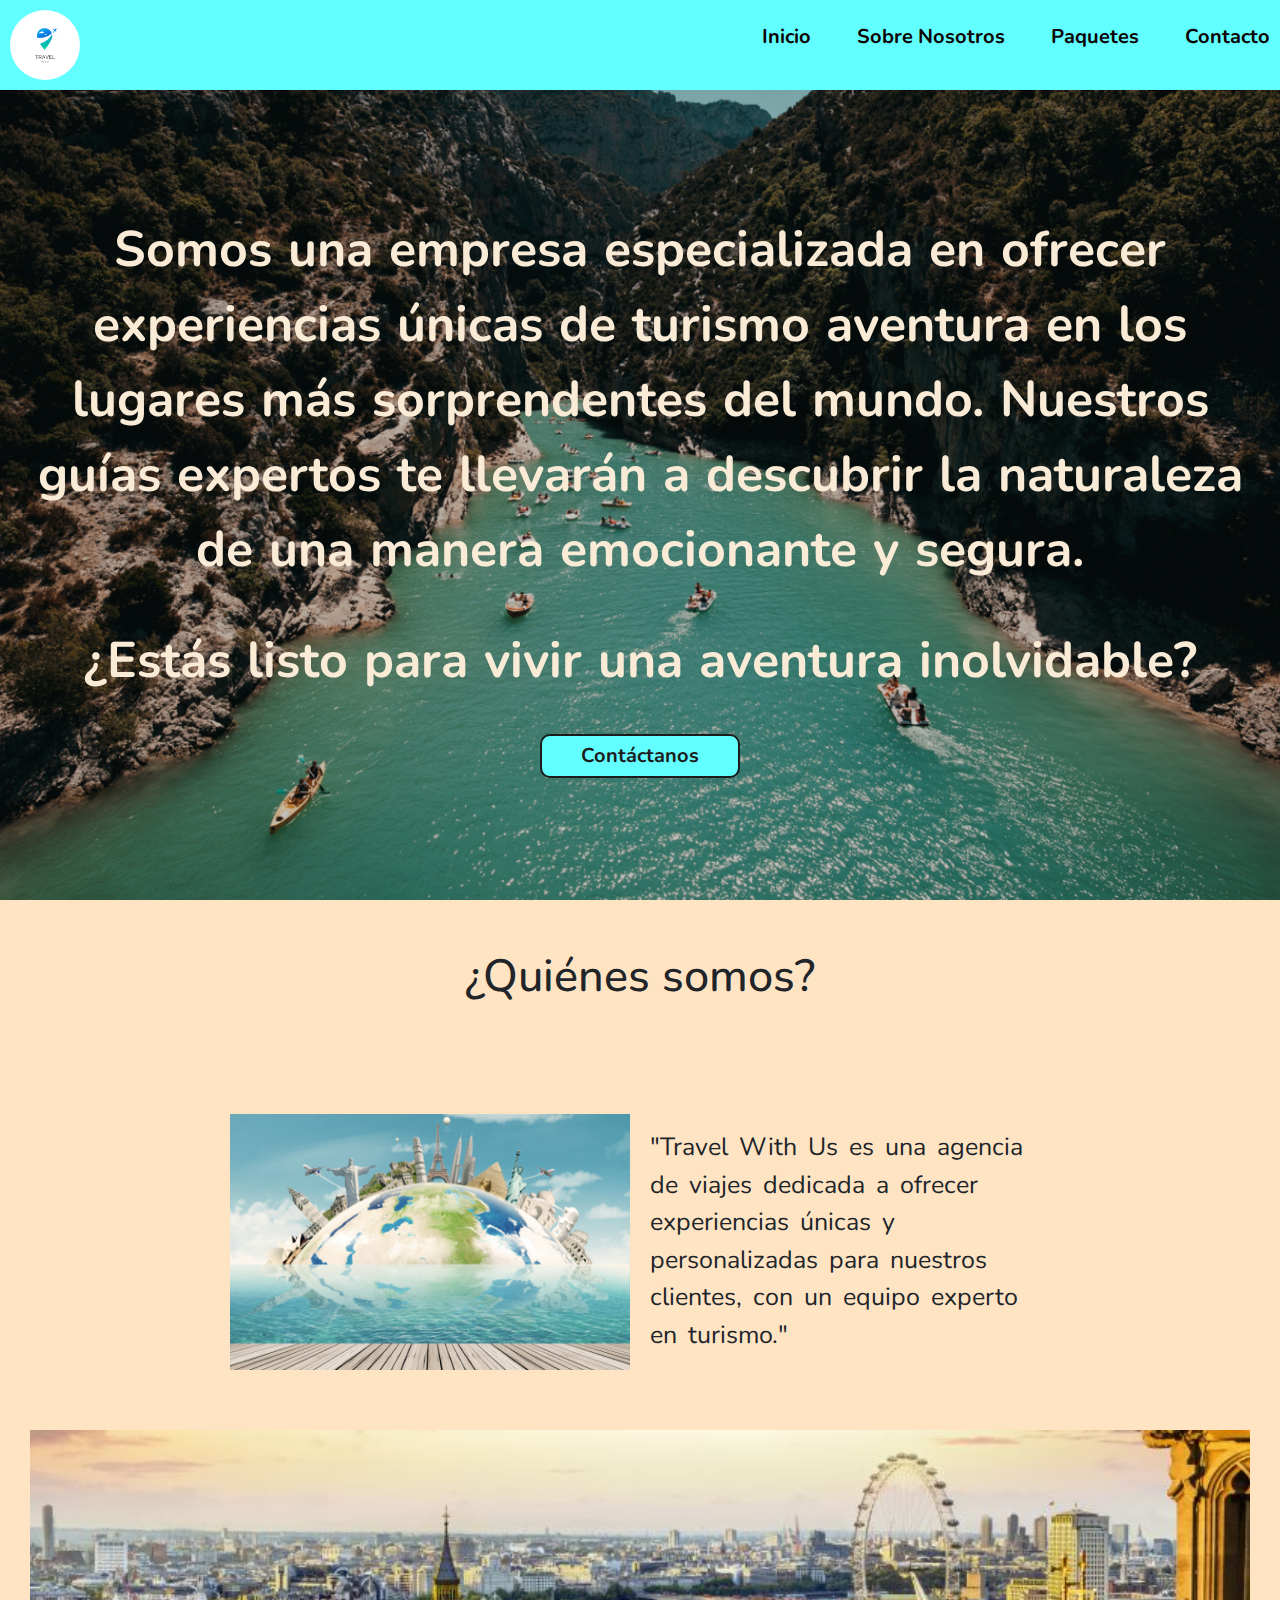
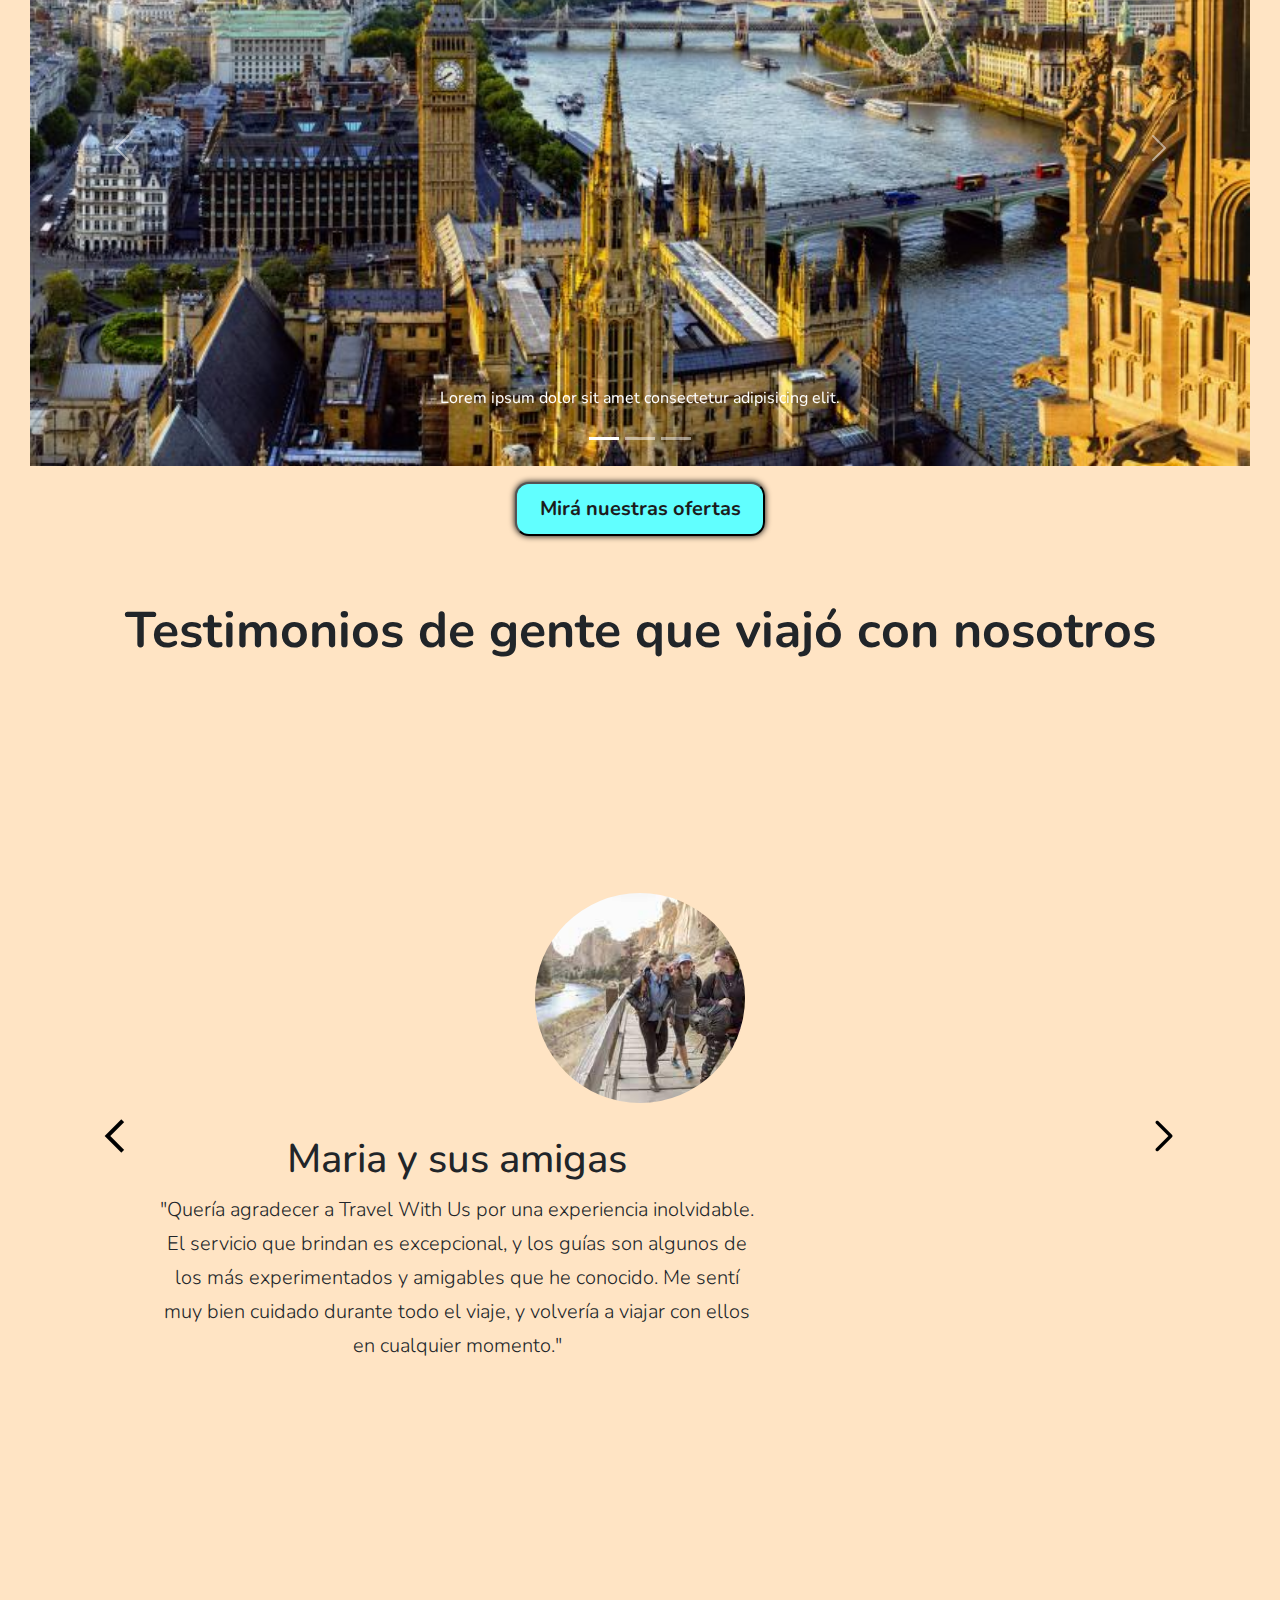
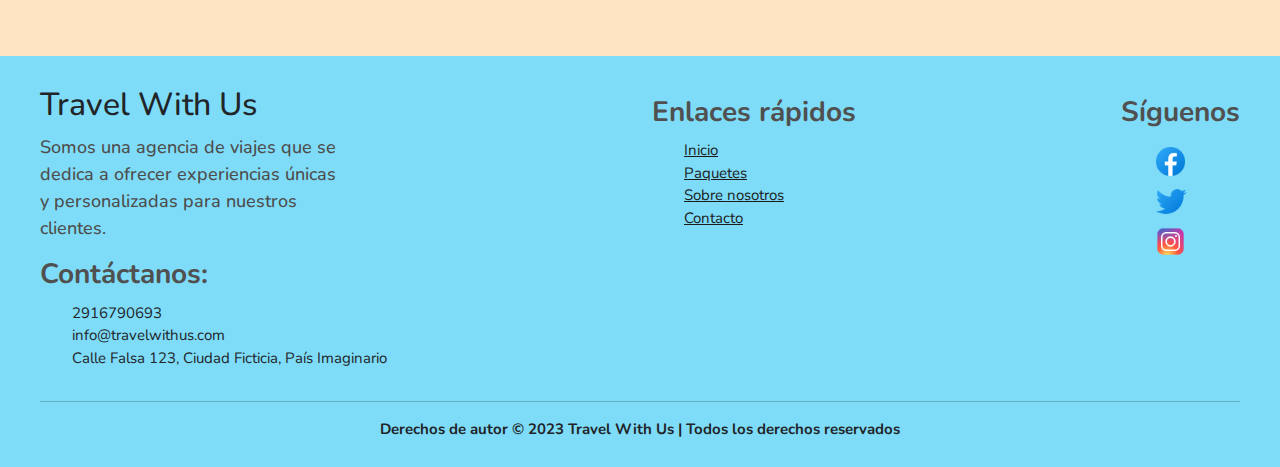
<file: index.html>
<!DOCTYPE html>
<html lang="en">
<head>
    <meta charset="UTF-8">
    <meta http-equiv="X-UA-Compatible" content="IE=edge">
    <meta name="viewport" content="width=device-width, initial-scale=1.0">
    <link rel="stylesheet" href="https://cdn.jsdelivr.net/npm/bootstrap-icons@1.10.4/font/bootstrap-icons.css">
    <link rel="stylesheet" href="./bootstrap.min.css">
    <link rel="stylesheet" href="./style.css">
    
    <title>TravelWhithUS</title>
</head>
<body>
    <header>
      <img class="logo" src="./img/Restaurante.png" alt="logo">
      <button id="abrir" class="abrir-menu"><i class="bi bi-list"></i></button>
      <nav class="nav" id="nav">
        <button class="cerrar-menu" id="cerrar"><i class="bi bi-x-lg"></i></button>
          <ul class="nav-list">
            <li><a href="./index.html">Inicio</a></li>
            <li><a href="./seccion/sobrenos.html">Sobre Nosotros</a></li>
            <li><a href="./seccion/paquetes.html">Paquetes</a></li>
            <li><a href="./seccion/contacto.html">Contacto</a></li>
          </ul>
      </nav>
    </header>
    
    <main>
      <section class="arriba">
            <p class="p-arriba">Somos una empresa especializada en ofrecer experiencias únicas de turismo aventura en  los lugares más sorprendentes del mundo. Nuestros guías expertos te llevarán a descubrir la naturaleza de una manera emocionante y segura.</p>
			      <p class="p-arriba">¿Estás listo para vivir una aventura inolvidable?</p>
            <button class="bt-arriba"><a class="bt-a" href="./seccion/contacto.html">Contáctanos</a></button>
      </section>

      <section class="sn">
        <h2 class="ti-sn">¿Quiénes somos?</h2>
        <div class="sobre-nos"> 
          <img class="im-sn" src="./img/inisec1.jpg" alt=""> 
          <p class="p-sn">"Travel With Us es una agencia de viajes dedicada a ofrecer experiencias únicas y personalizadas para nuestros clientes, con un equipo experto en turismo."</p>       
        </div>
      </section>

      <section class="viajes">
        <div id="carouselExampleCaptions" class="carousel slide">
          <div class="carousel-indicators">
            <button type="button" data-bs-target="#carouselExampleCaptions" data-bs-slide-to="0" class="active" aria-current="true" aria-label="Slide 1"></button>
            <button type="button" data-bs-target="#carouselExampleCaptions" data-bs-slide-to="1" aria-label="Slide 2"></button>
            <button type="button" data-bs-target="#carouselExampleCaptions" data-bs-slide-to="2" aria-label="Slide 3"></button>
          </div>
          <div class="carousel-inner">
            <div class="carousel-item active">
              <img src="./img/INGLAND.jpg" class="d-block w-100" alt="...">
              <div class="carousel-caption d-none d-md-block">
                <p>Lorem ipsum dolor sit amet consectetur adipisicing elit.</p>
              </div>
            </div>
            <div class="carousel-item">
              <img src="./img/cruce1.jpg" class="d-block w-100" alt="...">
              <div class="carousel-caption d-none d-md-block">
                <p>Lorem ipsum dolor sit amet consectetur adipisicing elit..</p>
              </div>
            </div>
            <div class="carousel-item">
              <img src="./img/mendoza.jpg" class="d-block w-100" alt="...">
              <div class="carousel-caption d-none d-md-block">
                <p>Lorem ipsum dolor sit amet consectetur adipisicing elit.</p>
              </div>
            </div>
          </div>
          <button class="carousel-control-prev" type="button" data-bs-target="#carouselExampleCaptions" data-bs-slide="prev">
            <span class="carousel-control-prev-icon" aria-hidden="true"></span>
            <span class="visually-hidden">Previous</span>
          </button>
          <button class="carousel-control-next" type="button" data-bs-target="#carouselExampleCaptions" data-bs-slide="next">
            <span class="carousel-control-next-icon" aria-hidden="true"></span>
            <span class="visually-hidden">Next</span>
          </button>
        </div>
            <button class="boton-carrusel"><a class="btnn-car" href="./seccion/paquetes.html">Mirá nuestras ofertas</a></button> 
        
            <section class="slider">
              <h1 class="tit-test">Testimonios de gente que viajó con nosotros</h1>
             <div class="slider__container containerr">
                 <img src="./img/icons8-less-than-50.png" alt="" id="before"> 
           
                   <div class="slider__body slider__body--show" data-id="1">
                    <div class="slider__texts">
                       <h2 class="subtitle">Maria y sus amigas</h2>
                       <p class="slider__review">
                          "Quería agradecer a Travel With Us por una experiencia inolvidable. El servicio que brindan es excepcional, y los guías son algunos de los más experimentados y amigables que he conocido. Me sentí muy bien cuidado durante todo el viaje, y volvería a viajar con ellos en cualquier momento." 
                       </p>
                    </div>
           
                     <figure class="slider__picture">
                         <img class="slider__img" src="./img/testi2.jpg" alt="">
                     </figure>
                   </div>
                   <div class="slider__body" data-id="2">
                    <div class="slider__texts">
                       <h2 class="subtitle">Juan Gonzales</h2>
                       <p class="slider__review">
                          "No puedo decir suficientes cosas buenas sobre Travel With Us. Desde el primer momento, me sentí muy bien cuidado y bienvenido. Los guías son verdaderos expertos en lo que hacen, y me enseñaron mucho sobre la cultura local y la historia de los lugares que visitamos. Sin duda volveré a viajar con ellos en el futuro." 
                       </p>
                    </div>
           
                     <figure class="slider__picture">
                         <img class="slider__img" src="./img/testi1.jpg" alt="">
                     </figure>
                   </div>
                   <div class="slider__body" data-id="3">
                    <div class="slider__texts">
                       <h2 class="subtitle">Camila y Lautaro</h2>
                       <p class="slider__review">
                          "Tuve el mejor viaje de mi vida gracias a Travel With Us. Los destinos que ofrecen son verdaderamente únicos, y la calidad de su servicio es excepcional. Los guías son muy apasionados por lo que hacen, y eso se nota en todo momento. ¡Recomiendo encarecidamente viajar con ellos!"
                       </p>
                    </div>
           
                     <figure class="slider__picture">
                         <img class="slider__img" src="./img/testi3.jpg" alt="">
                     </figure>
                   </div>
                   <div class="slider__body" data-id="4">
                    <div class="slider__texts">
                       <h2 class="subtitle">Grupo de amigos</h2>
                       <p class="slider__review">
                          "Tuve el mejor viaje de mi vida gracias a Travel With Us. Los destinos que ofrecen son verdaderamente únicos, y la calidad de su servicio es excepcional. Los guías son muy apasionados por lo que hacen, y eso se nota en todo momento. ¡Recomiendo encarecidamente viajar con ellos!"
                       </p>
                    </div>
           
                     <figure class="slider__picture">
                         <img class="slider__img" src="./img/testi4.jpg" alt="">
                     </figure>
                   </div>
                    
                 <img src="./img/icons8-right-50.png" alt=""
                 id="next">
             </div>
           </section>
    </main>
    
    <footer>
      <div class="footer-container">
        <div class="footer-section">
          <h2>Travel With Us</h2>
          <p class="pa">Somos una agencia de viajes que se dedica a ofrecer experiencias únicas y personalizadas para nuestros clientes.</p>
          <h3 class="tit">Contáctanos:</h3>
          <ul class="footer-list">
            <li><i class="phone"></i> 2916790693</li>
            <li><i class="email"></i> info@travelwithus.com</li>
            <li><i class="calle"></i> Calle Falsa 123, Ciudad Ficticia, País Imaginario</li>
          </ul>
        </div>
        <div class="footer-section">
          <h3 class="tit">Enlaces rápidos</h3>
          <ul class="footer-list">
            <li><a href="./index.html">Inicio</a></li>
            <li><a href="./seccion/paquetes.html">Paquetes</a></li>
            <li><a href="./seccion/sobrenos.html">Sobre nosotros</a></li>
            <li><a href="./seccion/contacto.html">Contacto</a></li>
          </ul>
        </div>
        <div class="footer-section">
          <h3 class="tit">Síguenos</h3>
          <ul class="footer-list">
            <li><a target="_blank" href="https://www.facebook.com/"><i class="facebook"></i><img class="rs" src="./img/icons8-facebook-48.png" alt=""></a></li>
            <li><a target="_blank" href="https://twitter.com/"><i class="twitter"></i><img class="rs" src="./img/icons8-twitter-48.png" alt=""></a></li>
            <li><a target="_blank" href="https://www.instagram.com/"><i class="instagram"></i><img class="rs" src="./img/icons8-instagram-48.png" alt=""></a></li>
          </ul>
        </div>
      </div>
      <div class="footer-bottom">
        <hr>
        <p>Derechos de autor © 2023 Travel With Us | Todos los derechos reservados</p>
      </div>
  </footer>
  <script src="./bootstrap.min.js"></script>
  <script src="./all.js"></script>
</body>
</html>
</file>
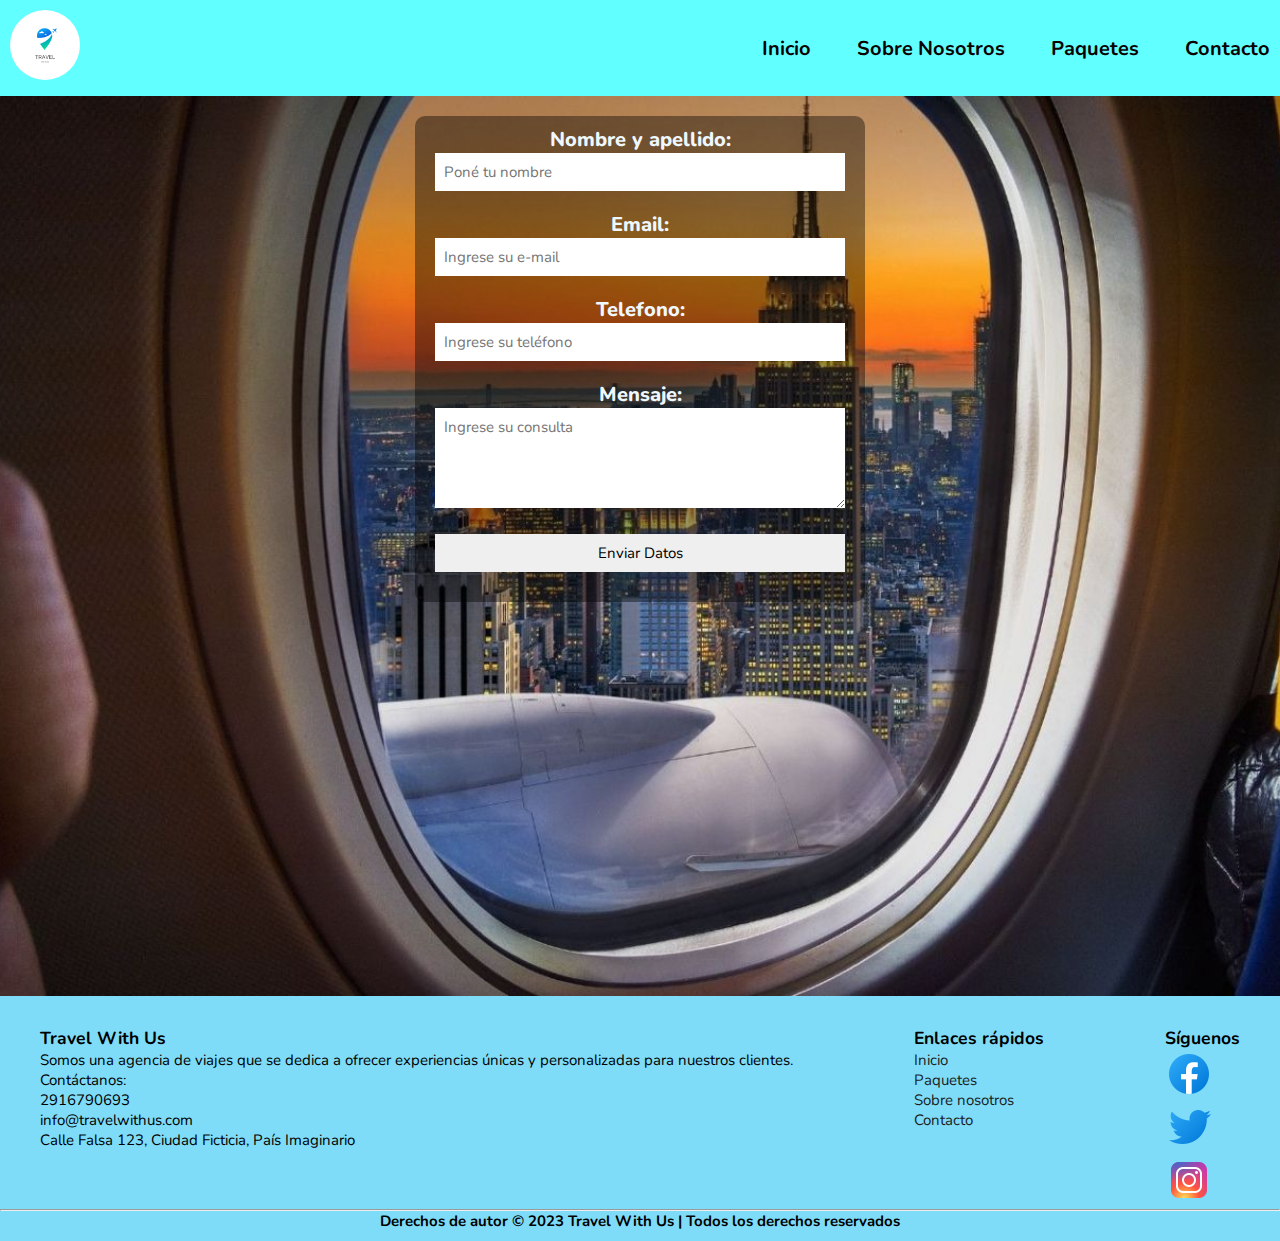
<file: seccion/contacto.html>
<!DOCTYPE html>
<html lang="en">
<head>
    <meta charset="UTF-8">
    <meta http-equiv="X-UA-Compatible" content="IE=edge">
    <meta name="viewport" content="width=device-width, initial-scale=1.0">
    <link rel="stylesheet" href="https://cdn.jsdelivr.net/npm/bootstrap-icons@1.10.4/font/bootstrap-icons.css">
    <link rel="stylesheet" href="../style.css">
    <title>TravelWhithUS</title>
</head>
<body>
  <header>
    <a href="../index.html"><img class="logo" src="../img/Restaurante.png" alt="logo"></a>
    <button id="abrir" class="abrir-menu"><i class="bi bi-list"></i></button>
    <nav class="nav" id="nav">
      <button class="cerrar-menu" id="cerrar"><i class="bi bi-x-lg"></i></button>
        <ul class="nav-list">
          <li><a href="../index.html">Inicio</a></li>
          <li><a href="../seccion/sobrenos.html">Sobre Nosotros</a></li>
          <li><a href="../seccion/paquetes.html">Paquetes</a></li>
          <li><a href="../seccion/contacto.html">Contacto</a></li>
        </ul>
    </nav>
  </header>
    
  <main class="con-container">

    <form action="" method="POST" class="fomulario" id="form">
      <label for="nombre">Nombre y apellido:</label>
      <input type="text" id="nombreyapellido" name="nombreyapellido" placeholder="Poné tu nombre"> 

      <label for="email">Email:</label>
      <input type="email" id="email" name="email" placeholder="Ingrese su e-mail">
      
      <label for="telefono">Telefono:</label>
      <input type="number" id="telefono" name="telefono" placeholder="Ingrese su teléfono"> 
       
      <label for="mensaje">Mensaje:</label>
      <textarea id="mensaje" name="mensaje" placeholder="Ingrese su consulta"></textarea> 

      <input type="submit" value="Enviar Datos" id="boton">
  </form>
  </main>

  <footer>
    <div class="footer-container">
      <div class="footer-section">
        <h3>Travel With Us</h3>
        <p>Somos una agencia de viajes que se dedica a ofrecer experiencias únicas y personalizadas para nuestros clientes.</p>
        <p>Contáctanos:</p>
        <ul>
          <li><i class="phone"></i> 2916790693</li>
          <li><i class="email"></i> info@travelwithus.com</li>
          <li><i class="calle"></i> Calle Falsa 123, Ciudad Ficticia, País Imaginario</li>
        </ul>
      </div>
      <div class="footer-section">
        <h3>Enlaces rápidos</h3>
        <ul>
          <li><a href="../index.html">Inicio</a></li>
          <li><a href="./paquetes.html">Paquetes</a></li>
          <li><a href="./sobrenos.html">Sobre nosotros</a></li>
          <li><a href="./contacto.html">Contacto</a></li>
        </ul>
      </div>
      <div class="footer-section">
        <h3>Síguenos</h3>
        <ul class="social-icons">
          <li><a target="_blank" href="https://www.facebook.com/"><i class="facebook"></i><img src="../img/icons8-facebook-48.png" alt=""></a></li>
          <li><a target="_blank" href="https://twitter.com/"><i class="twitter"></i><img src="../img/icons8-twitter-48.png" alt=""></a></li>
          <li><a target="_blank" href="https://www.instagram.com/"><i class="instagram"></i><img src="../img/icons8-instagram-48.png" alt=""></a></li>
        </ul>
      </div>
    </div>
    <hr>
    <div class="footer-bottom">
      <p>Derechos de autor © 2023 Travel With Us | Todos los derechos reservados</p>
    </div>
</footer>


<script src="../all.js"></script>
</body>
</html>
</file>
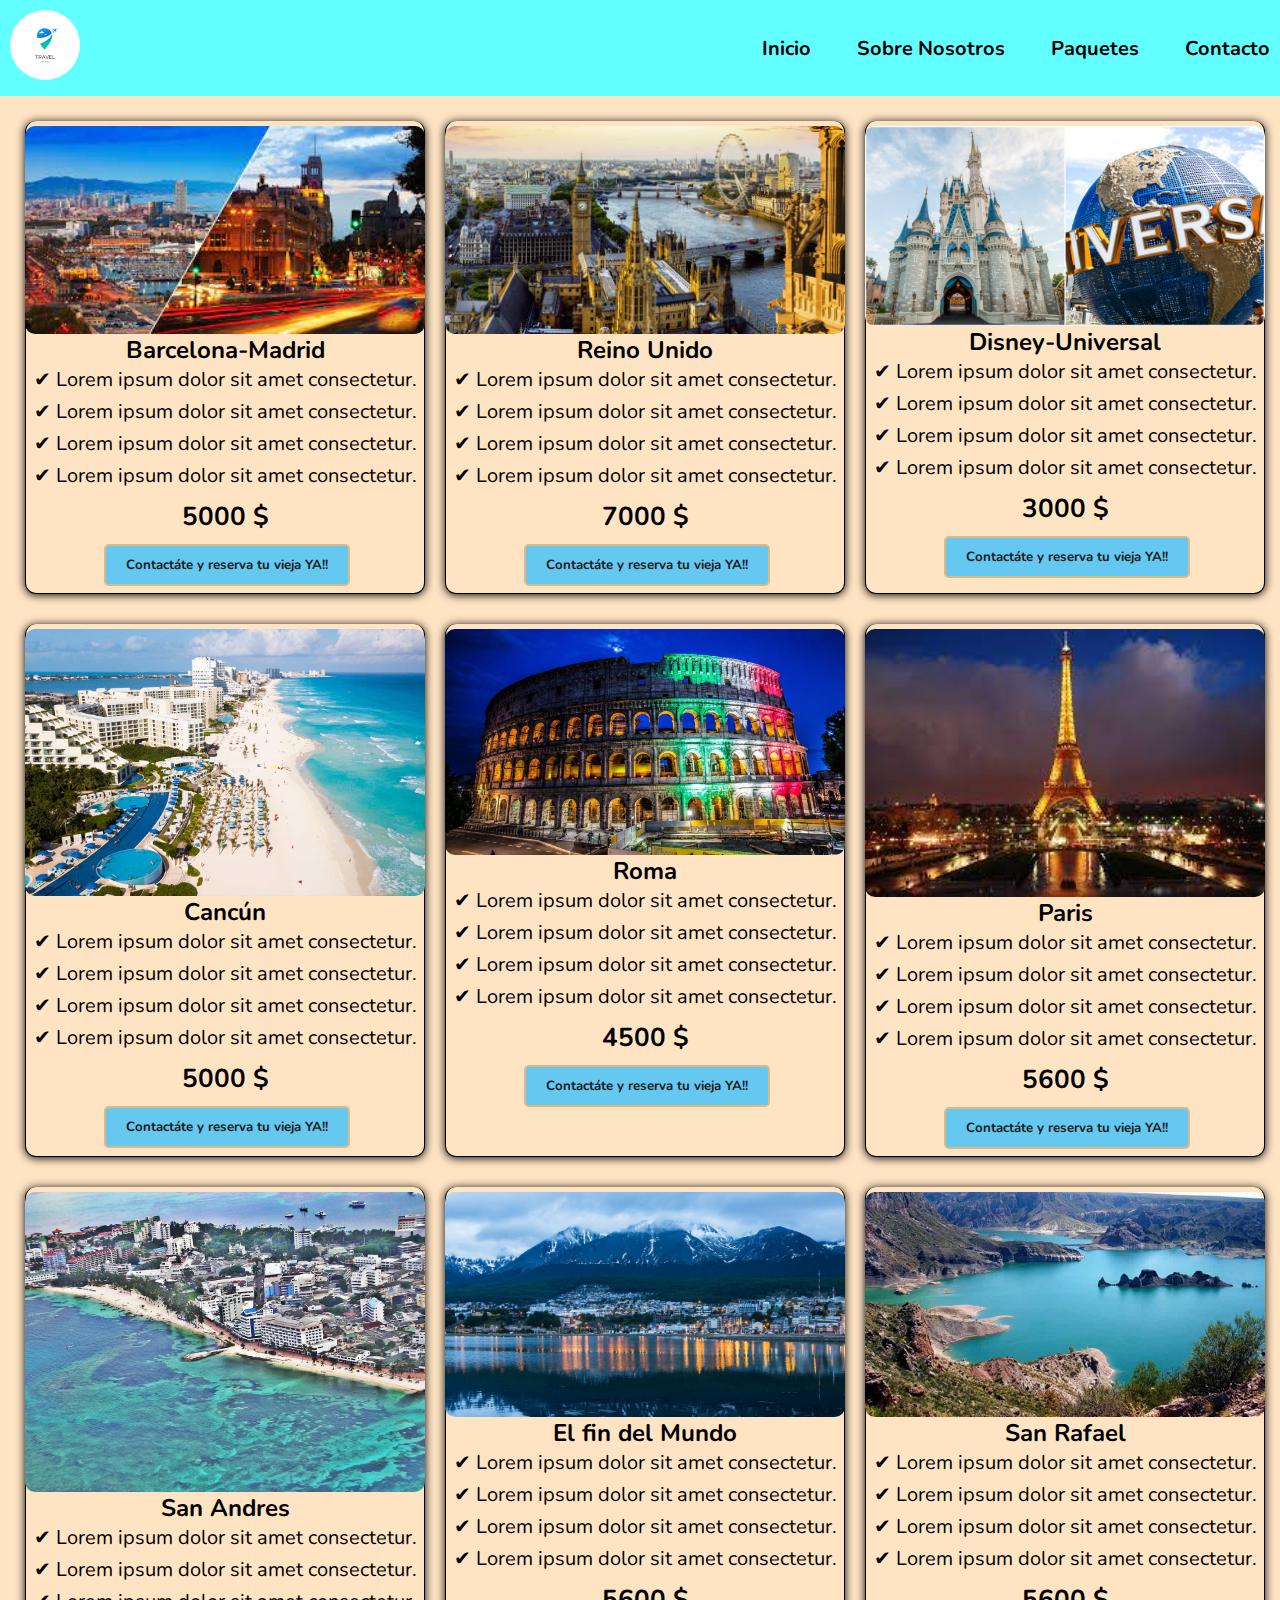
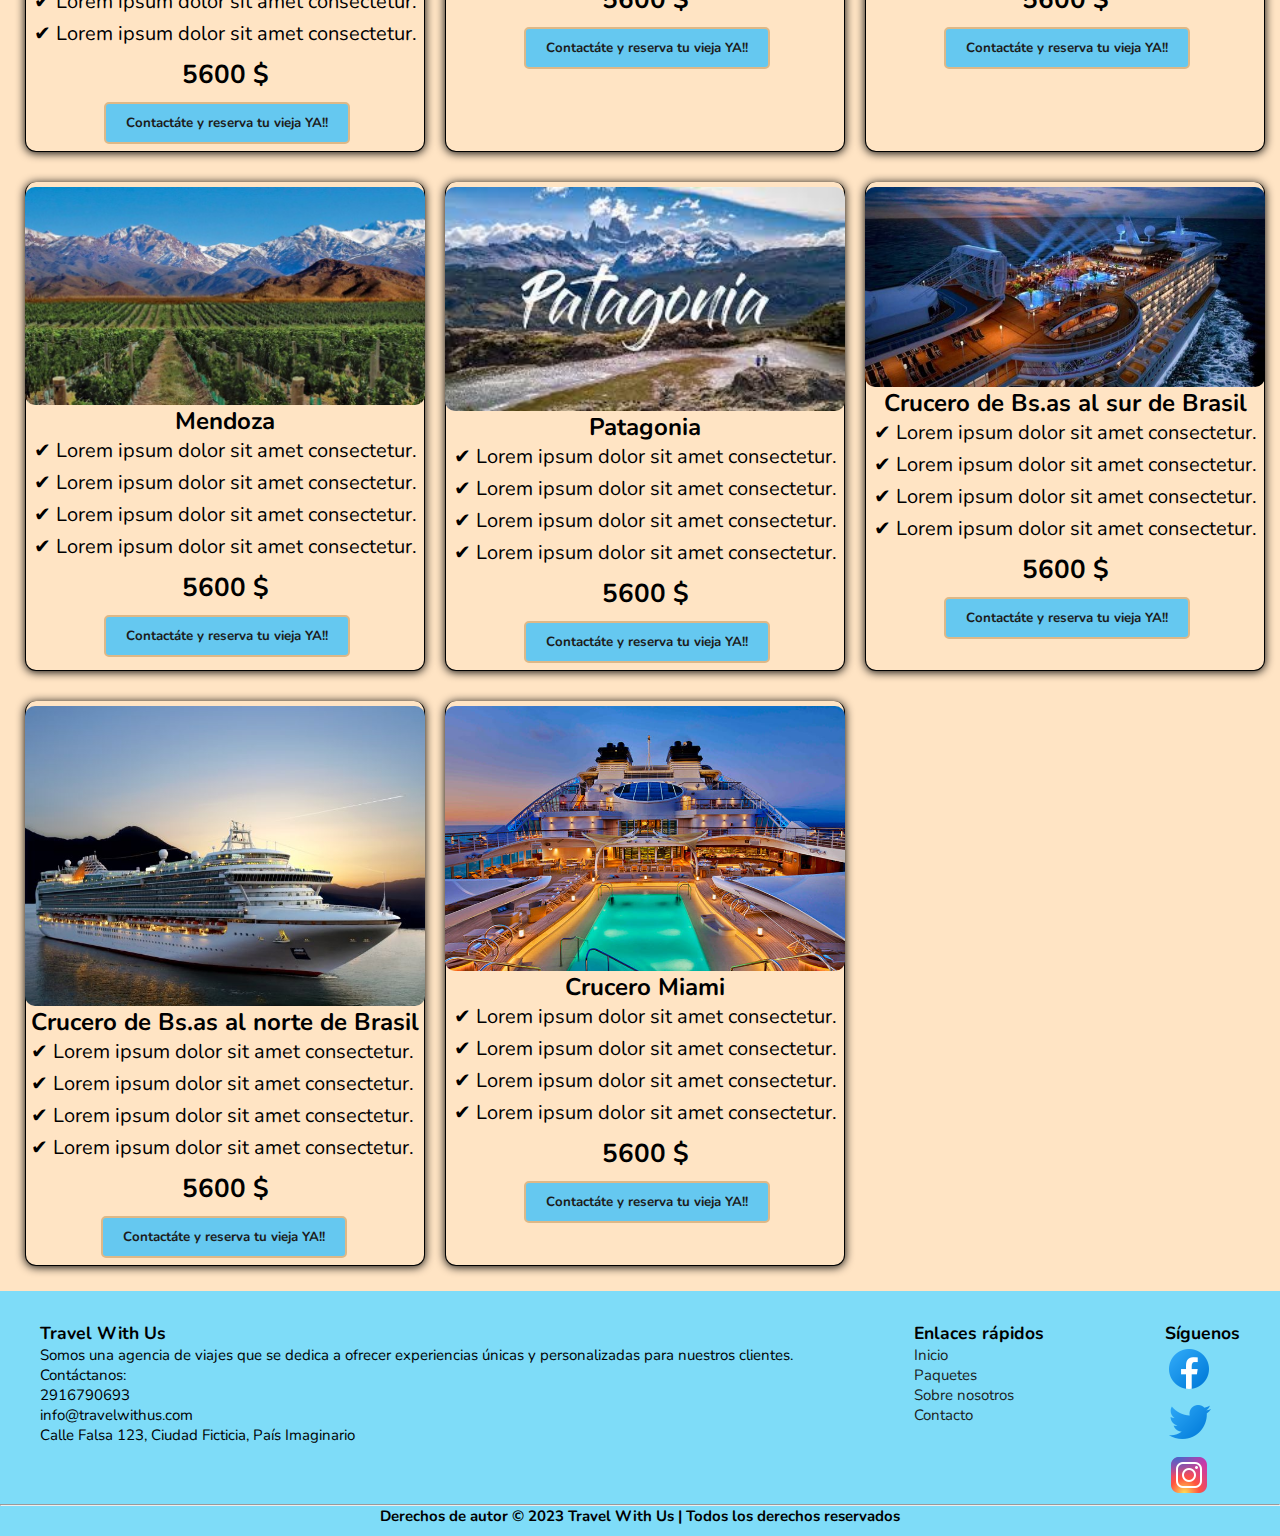
<file: seccion/paquetes.html>
<!DOCTYPE html>
<html lang="en">
<head>
    <meta charset="UTF-8">
    <meta http-equiv="X-UA-Compatible" content="IE=edge">
    <meta name="viewport" content="width=device-width, initial-scale=1.0">
    <link rel="stylesheet" href="https://cdn.jsdelivr.net/npm/bootstrap-icons@1.10.4/font/bootstrap-icons.css">
    <link rel="stylesheet" href="../style.css">
    <title>TravelWhithUS</title>
</head>
<body>
  <header>
    <a href="../index.html"><img class="logo" src="../img/Restaurante.png" alt="logo"></a>
    <button id="abrir" class="abrir-menu"><i class="bi bi-list"></i></button>
    <nav class="nav" id="nav">
      <button class="cerrar-menu" id="cerrar"><i class="bi bi-x-lg"></i></button>
        <ul class="nav-list">
          <li><a href="../index.html">Inicio</a></li>
          <li><a href="../seccion/sobrenos.html">Sobre Nosotros</a></li>
          <li><a href="../seccion/paquetes.html">Paquetes</a></li>
          <li><a href="../seccion/contacto.html">Contacto</a></li>
        </ul>
    </nav>
  </header>

  <main class="container-paquete">

    <div class="card-paque">
       <img class="img-paque" src="../img/barce-madrid.jpg" alt="">
       <div class="figure">
          <h1 class="ti-pa">Barcelona-Madrid</h1>
          <ul> 
            <li class="lis-paq">✔ Lorem ipsum dolor sit amet consectetur.</li>
            <li class="lis-paq">✔ Lorem ipsum dolor sit amet consectetur.</li>
            <li class="lis-paq">✔ Lorem ipsum dolor sit amet consectetur.</li>
            <li class="lis-paq">✔ Lorem ipsum dolor sit amet consectetur.</li>
            <h4 class="p-paq">5000 $</h4>
           </ul>
           <button class="btn-paque"><a class="btnn-a" href="./contacto.html">Contactáte y reserva tu vieja YA!!</a></button>  
       </div>
     </div>   
     <div class="card-paque">
       <img class="img-paque" src="../img/INGLAND.jpg" alt="">
       <div class="figure">
          <h1 class="ti-pa">Reino Unido</h1>
          <ul> 
            <li class="lis-paq">✔ Lorem ipsum dolor sit amet consectetur.</li>
            <li class="lis-paq">✔ Lorem ipsum dolor sit amet consectetur.</li>
            <li class="lis-paq">✔ Lorem ipsum dolor sit amet consectetur.</li>
            <li class="lis-paq">✔ Lorem ipsum dolor sit amet consectetur.</li>
            <h4 class="p-paq">7000 $</h4>
           </ul>
           <button class="btn-paque"><a class="btnn-a" href="./contacto.html">Contactáte y reserva tu vieja YA!!</a></button>  
       </div>
     </div> 
     <div class="card-paque">
       <img class="img-paque" src="../img/disney-uni.jpg" alt="">
       <div class="figure">
          <h1 class="ti-pa">Disney-Universal</h1>
          <ul> 
            <li class="lis-paq">✔ Lorem ipsum dolor sit amet consectetur.</li>
            <li class="lis-paq">✔ Lorem ipsum dolor sit amet consectetur.</li>
            <li class="lis-paq">✔ Lorem ipsum dolor sit amet consectetur.</li>
            <li class="lis-paq">✔ Lorem ipsum dolor sit amet consectetur.</li>
            <h4 class="p-paq">3000 $</h4>
           </ul>
           <button class="btn-paque"><a class="btnn-a" href="./contacto.html">Contactáte y reserva tu vieja YA!!</a></button>   
       </div>
     </div> 
     <div class="card-paque">
       <img class="img-paque" src="../img/cancun.jpg" alt="">
       <div class="figure">
          <h1 class="ti-pa">Cancún</h1>
          <ul> 
            <li class="lis-paq">✔ Lorem ipsum dolor sit amet consectetur.</li>
            <li class="lis-paq">✔ Lorem ipsum dolor sit amet consectetur.</li>
            <li class="lis-paq">✔ Lorem ipsum dolor sit amet consectetur.</li>
            <li class="lis-paq">✔ Lorem ipsum dolor sit amet consectetur.</li>
            <h4 class="p-paq">5000 $</h4>
           </ul>
           <button class="btn-paque"><a class="btnn-a" href="./contacto.html">Contactáte y reserva tu vieja YA!!</a></button>   
       </div>
     </div> 
     <div class="card-paque">
       <img class="img-paque" src="../img/roma.jpg" alt="">
       <div class="figure">
          <h1 class="ti-pa">Roma</h1>
          <ul> 
            <li class="lis-paq">✔ Lorem ipsum dolor sit amet consectetur.</li>
            <li class="lis-paq">✔ Lorem ipsum dolor sit amet consectetur.</li>
            <li class="lis-paq">✔ Lorem ipsum dolor sit amet consectetur.</li>
            <li class="lis-paq">✔ Lorem ipsum dolor sit amet consectetur.</li>
            <h4 class="p-paq">4500 $</h4>
           </ul>
           <button class="btn-paque"><a class="btnn-a" href="./contacto.html">Contactáte y reserva tu vieja YA!!</a></button>   
       </div>
     </div> 
     <div class="card-paque">
       <img class="img-paque" src="../img/paris.jpg" alt="">
       <div class="figure">
          <h1 class="ti-pa">Paris</h1>
          <ul> 
            <li class="lis-paq">✔ Lorem ipsum dolor sit amet consectetur.</li>
            <li class="lis-paq">✔ Lorem ipsum dolor sit amet consectetur.</li>
            <li class="lis-paq">✔ Lorem ipsum dolor sit amet consectetur.</li>
            <li class="lis-paq">✔ Lorem ipsum dolor sit amet consectetur.</li>
            <h4 class="p-paq">5600 $</h4>
           </ul>
           <button class="btn-paque"><a class="btnn-a" href="./contacto.html">Contactáte y reserva tu vieja YA!!</a></button>   
       </div>
     </div> 
     <div class="card-paque">
       <img class="img-paque" src="../img/san andres.JPG" alt="">
       <div class="figure">
          <h1 class="ti-pa">San Andres</h1>
          <ul> 
            <li class="lis-paq">✔ Lorem ipsum dolor sit amet consectetur.</li>
            <li class="lis-paq">✔ Lorem ipsum dolor sit amet consectetur.</li>
            <li class="lis-paq">✔ Lorem ipsum dolor sit amet consectetur.</li>
            <li class="lis-paq">✔ Lorem ipsum dolor sit amet consectetur.</li>
            <h4 class="p-paq">5600 $</h4>
           </ul>
           <button class="btn-paque"><a class="btnn-a" href="./contacto.html">Contactáte y reserva tu vieja YA!!</a></button>   
       </div>
    </div>  

    
    <div class="card-paque">
       <img class="img-paque" src="../img/usuahia.jpg" alt="">
       <div class="figure">
          <h1 class="ti-pa">El fin del Mundo</h1>
          <ul> 
            <li class="lis-paq">✔ Lorem ipsum dolor sit amet consectetur.</li>
            <li class="lis-paq">✔ Lorem ipsum dolor sit amet consectetur.</li>
            <li class="lis-paq">✔ Lorem ipsum dolor sit amet consectetur.</li>
            <li class="lis-paq">✔ Lorem ipsum dolor sit amet consectetur.</li>
            <h4 class="p-paq">5600 $</h4>
           </ul>
           <button class="btn-paque"><a class="btnn-a" href="./contacto.html">Contactáte y reserva tu vieja YA!!</a></button>   
       </div>
    </div> 
    <div class="card-paque">
       <img class="img-paque" src="../img/sanrafael.jpg" alt="">
       <div class="figure">
          <h1 class="ti-pa">San Rafael</h1>
          <ul> 
            <li class="lis-paq">✔ Lorem ipsum dolor sit amet consectetur.</li>
            <li class="lis-paq">✔ Lorem ipsum dolor sit amet consectetur.</li>
            <li class="lis-paq">✔ Lorem ipsum dolor sit amet consectetur.</li>
            <li class="lis-paq">✔ Lorem ipsum dolor sit amet consectetur.</li>
            <h4 class="p-paq">5600 $</h4>
           </ul>
           <button class="btn-paque"><a class="btnn-a" href="./contacto.html">Contactáte y reserva tu vieja YA!!</a></button>   
       </div>
    </div> 
    <div class="card-paque">
       <img class="img-paque" src="../img/mendoza.jpg" alt="">
       <div class="figure">
          <h1 class="ti-pa">Mendoza</h1>
          <ul> 
            <li class="lis-paq">✔ Lorem ipsum dolor sit amet consectetur.</li>
            <li class="lis-paq">✔ Lorem ipsum dolor sit amet consectetur.</li>
            <li class="lis-paq">✔ Lorem ipsum dolor sit amet consectetur.</li>
            <li class="lis-paq">✔ Lorem ipsum dolor sit amet consectetur.</li>
            <h4 class="p-paq">5600 $</h4>
           </ul>
           <button class="btn-paque"><a class="btnn-a" href="./contacto.html">Contactáte y reserva tu vieja YA!!</a></button>    
       </div>
    </div> 
    <div class="card-paque">
       <img class="img-paque" src="../img/patagonia.jpg" alt="">
       <div class="figure">
          <h1 class="ti-pa">Patagonia</h1>
          <ul> 
            <li class="lis-paq">✔ Lorem ipsum dolor sit amet consectetur.</li>
            <li class="lis-paq">✔ Lorem ipsum dolor sit amet consectetur.</li>
            <li class="lis-paq">✔ Lorem ipsum dolor sit amet consectetur.</li>
            <li class="lis-paq">✔ Lorem ipsum dolor sit amet consectetur.</li>
            <h4 class="p-paq">5600 $</h4>
           </ul>
           <button class="btn-paque"><a class="btnn-a" href="./contacto.html">Contactáte y reserva tu vieja YA!!</a></button>   
       </div>
    </div>    

  
 
    <div class="card-paque">
       <img class="img-paque" src="../img/cruce1.jpg" alt="">
       <div class="figure">
          <h1 class="ti-pa">Crucero de  Bs.as al sur de Brasil</h1>
          <ul> 
            <li class="lis-paq">✔ Lorem ipsum dolor sit amet consectetur.</li>
            <li class="lis-paq">✔ Lorem ipsum dolor sit amet consectetur.</li>
            <li class="lis-paq">✔ Lorem ipsum dolor sit amet consectetur.</li>
            <li class="lis-paq">✔ Lorem ipsum dolor sit amet consectetur.</li>
            <h4 class="p-paq">5600 $</h4>
           </ul>
           <button class="btn-paque"><a class="btnn-a" href="./contacto.html">Contactáte y reserva tu vieja YA!!</a></button>   
       </div>
    </div>  
    <div class="card-paque">
       <img class="img-paque" src="../img/cruce2.jpg" alt="">
       <div class="figure">
          <h1 class="ti-pa">Crucero de  Bs.as al norte de Brasil</h1>
          <ul> 
            <li class="lis-paq">✔ Lorem ipsum dolor sit amet consectetur.</li>
            <li class="lis-paq">✔ Lorem ipsum dolor sit amet consectetur.</li>
            <li class="lis-paq">✔ Lorem ipsum dolor sit amet consectetur.</li>
            <li class="lis-paq">✔ Lorem ipsum dolor sit amet consectetur.</li>
            <h4 class="p-paq">5600 $</h4>
           </ul>
           <button class="btn-paque"><a class="btnn-a" href="./contacto.html">Contactáte y reserva tu vieja YA!!</a></button>    
       </div>
    </div> 
    <div class="card-paque">
       <img class="img-paque" src="../img/cruce3.jpg" alt="">
       <div class="figure">
          <h1 class="ti-pa">Crucero Miami</h1>
          <ul> 
            <li class="lis-paq">✔ Lorem ipsum dolor sit amet consectetur.</li>
            <li class="lis-paq">✔ Lorem ipsum dolor sit amet consectetur.</li>
            <li class="lis-paq">✔ Lorem ipsum dolor sit amet consectetur.</li>
            <li class="lis-paq">✔ Lorem ipsum dolor sit amet consectetur.</li>
            <h4 class="p-paq">5600 $</h4>
           </ul>
           <button class="btn-paque"><a class="btnn-a" href="./contacto.html">Contactáte y reserva tu vieja YA!!</a></button>   
       </div>
    </div> 
 </main> 

  <footer>
      <div class="footer-container">
        <div class="footer-section">
          <h3>Travel With Us</h3>
          <p>Somos una agencia de viajes que se dedica a ofrecer experiencias únicas y personalizadas para nuestros clientes.</p>
          <p>Contáctanos:</p>
          <ul>
            <li><i class="phone"></i> 2916790693</li>
            <li><i class="email"></i> info@travelwithus.com</li>
            <li><i class="calle"></i> Calle Falsa 123, Ciudad Ficticia, País Imaginario</li>
          </ul>
        </div>
        <div class="footer-section">
          <h3>Enlaces rápidos</h3>
          <ul>
            <li><a href="../index.html">Inicio</a></li>
            <li><a href="./paquetes.html">Paquetes</a></li>
            <li><a href="./sobrenos.html">Sobre nosotros</a></li>
            <li><a href="./contacto.html">Contacto</a></li>
          </ul>
        </div>
        <div class="footer-section">
          <h3>Síguenos</h3>
          <ul class="social-icons">
            <li><a target="_blank" href="https://www.facebook.com/"><i class="facebook"></i><img src="../img/icons8-facebook-48.png" alt=""></a></li>
            <li><a target="_blank" href="https://twitter.com/"><i class="twitter"></i><img src="../img/icons8-twitter-48.png" alt=""></a></li>
            <li><a target="_blank" href="https://www.instagram.com/"><i class="instagram"></i><img src="../img/icons8-instagram-48.png" alt=""></a></li>
          </ul>
        </div>
      </div>
      <hr>
      <div class="footer-bottom">
        <p>Derechos de autor © 2023 Travel With Us | Todos los derechos reservados</p>
      </div>
  </footer>
<script src="../all.js"></script>
</body>
</html>
</file>
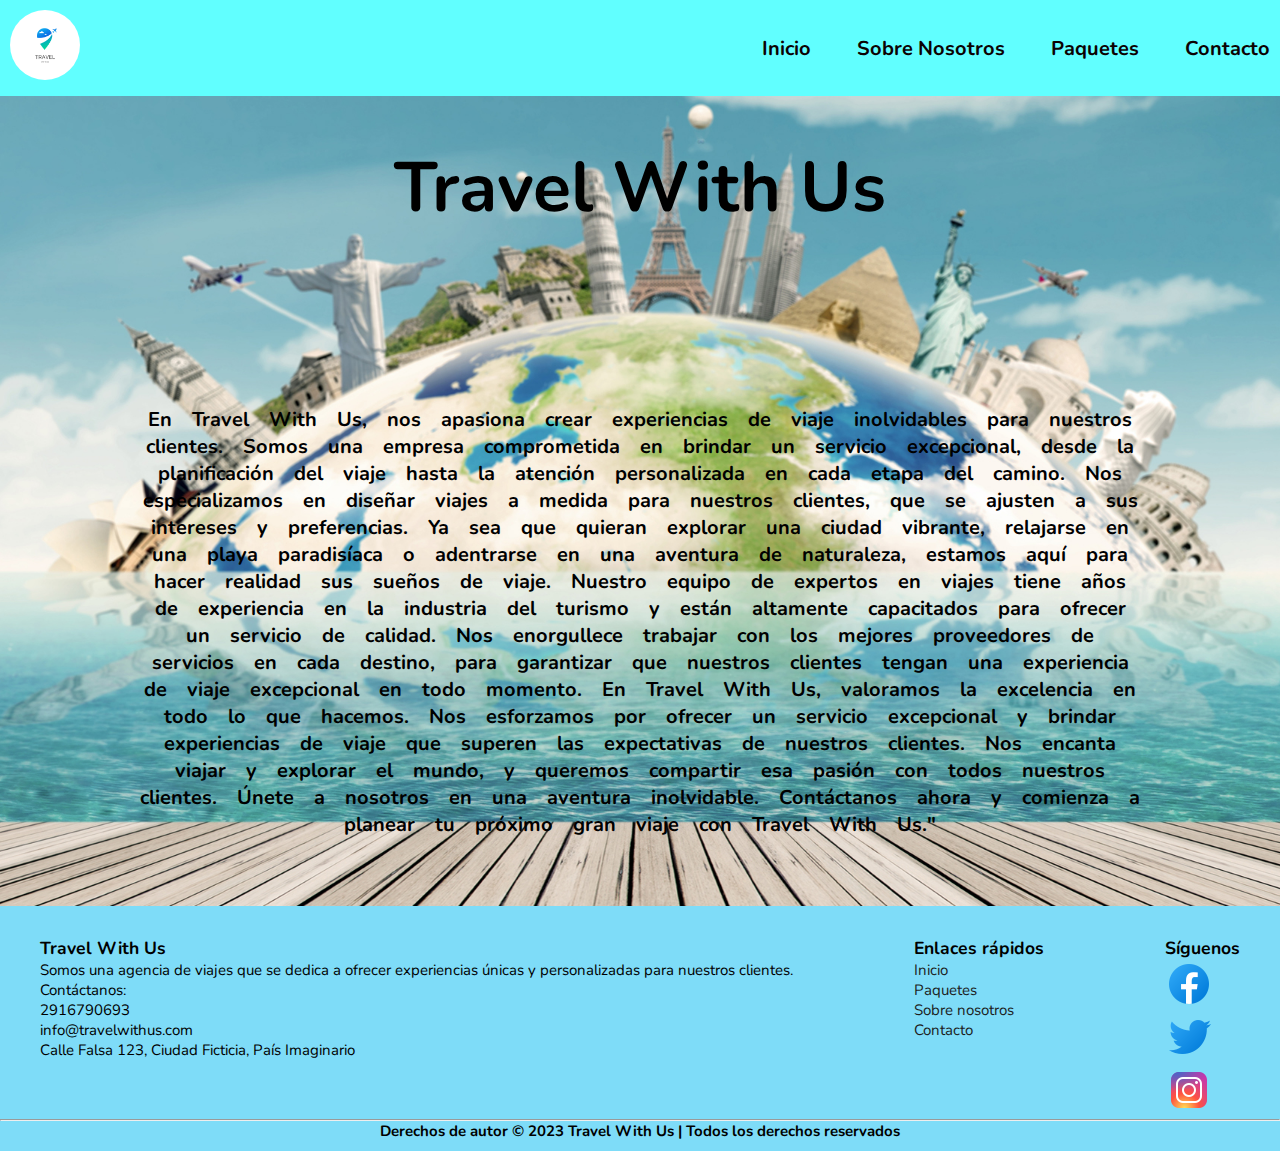
<file: seccion/sobrenos.html>
<!DOCTYPE html>
<html lang="en">
<head>
    <meta charset="UTF-8">
    <meta http-equiv="X-UA-Compatible" content="IE=edge">
    <meta name="viewport" content="width=device-width, initial-scale=1.0">
    <link rel="stylesheet" href="https://cdn.jsdelivr.net/npm/bootstrap-icons@1.10.4/font/bootstrap-icons.css">
    <link rel="stylesheet" href="../style.css">
    <title>TravelWhithUS</title>
</head>
<body>
  <header>
    <a href="../index.html"><img class="logo" src="../img/Restaurante.png" alt="logo"></a>
    <button id="abrir" class="abrir-menu"><i class="bi bi-list"></i></button>
    <nav class="nav" id="nav">
      <button class="cerrar-menu" id="cerrar"><i class="bi bi-x-lg"></i></button>
        <ul class="nav-list">
          <li><a href="../index.html">Inicio</a></li>
          <li><a href="../seccion/sobrenos.html">Sobre Nosotros</a></li>
          <li><a href="../seccion/paquetes.html">Paquetes</a></li>
          <li><a href="../seccion/contacto.html">Contacto</a></li>
        </ul>
    </nav>
  </header>

    <main class="sobre-container">
      <h1 class="titulo-sobre">Travel With Us</h1>
      <p class="parrafo-sobre">
       En Travel With Us, nos apasiona crear experiencias de viaje inolvidables para nuestros clientes. Somos una empresa comprometida en brindar un servicio excepcional, desde la planificación del viaje hasta la atención personalizada en cada etapa del camino.

       Nos especializamos en diseñar viajes a medida para nuestros clientes, que se ajusten a sus intereses y preferencias. Ya sea que quieran explorar una ciudad vibrante, relajarse en una playa paradisíaca o adentrarse en una aventura de naturaleza, estamos aquí para hacer realidad sus sueños de viaje.

       Nuestro equipo de expertos en viajes tiene años de experiencia en la industria del turismo y están altamente capacitados para ofrecer un servicio de calidad. Nos enorgullece trabajar con los mejores proveedores de servicios en cada destino, para garantizar que nuestros clientes tengan una experiencia de viaje excepcional en todo momento.

       En Travel With Us, valoramos la excelencia en todo lo que hacemos. Nos esforzamos por ofrecer un servicio excepcional y brindar experiencias de viaje que superen las expectativas de  nuestros clientes. Nos encanta viajar y explorar el mundo, y queremos compartir esa pasión con todos nuestros clientes.

       Únete a nosotros en una aventura inolvidable. Contáctanos ahora y comienza a planear tu próximo gran viaje con Travel With Us."
      </p>
    </main>

    <footer>
      <div class="footer-container">
        <div class="footer-section">
          <h3>Travel With Us</h3>
          <p>Somos una agencia de viajes que se dedica a ofrecer experiencias únicas y personalizadas para nuestros clientes.</p>
          <p>Contáctanos:</p>
          <ul>
            <li><i class="phone"></i> 2916790693</li>
            <li><i class="email"></i> info@travelwithus.com</li>
            <li><i class="calle"></i> Calle Falsa 123, Ciudad Ficticia, País Imaginario</li>
          </ul>
        </div>
        <div class="footer-section">
          <h3>Enlaces rápidos</h3>
          <ul>
            <li><a href="../index.html">Inicio</a></li>
            <li><a href="./paquetes.html">Paquetes</a></li>
            <li><a href="./sobrenos.html">Sobre nosotros</a></li>
            <li><a href="./contacto.html">Contacto</a></li>
          </ul>
        </div>
        <div class="footer-section">
          <h3>Síguenos</h3>
          <ul class="social-icons">
            <li><a target="_blank" href="https://www.facebook.com/"><i class="facebook"></i><img src="../img/icons8-facebook-48.png" alt=""></a></li>
            <li><a target="_blank" href="https://twitter.com/"><i class="twitter"></i><img src="../img/icons8-twitter-48.png" alt=""></a></li>
            <li><a target="_blank" href="https://www.instagram.com/"><i class="instagram"></i><img src="../img/icons8-instagram-48.png" alt=""></a></li>
          </ul>
        </div>
      </div>
      <hr>
      <div class="footer-bottom">
        <p>Derechos de autor © 2023 Travel With Us | Todos los derechos reservados</p>
      </div>
  </footer>
  <script src="../all.js"></script>
</body>
</html>
</file>
<file: style.css>
@import url('https://fonts.googleapis.com/css2?family=Nunito&display=swap');

*{
    padding: 0;
    margin: 0;
    box-sizing: border-box;
    text-decoration: none;
    font-family: 'Nunito', sans-serif;
}
body{
    background-color: bisque;
}
/* BARRA DE NAVEGACIÓN */
header{
    display: flex;
    align-items: center;
    justify-content: space-between;
    padding: 10px;
    background-color: rgb(97, 255, 255);
    
}

.logo{
    border-radius: 2000px;
    max-width: 70px;
}

.nav-list{
    list-style-type: none;
    display: flex;
    gap: 1rem;
    font-size: 20px;
    font-weight: bold;
}

.nav-list a{
    text-decoration: none;
    color: rgb(12, 2, 2);
    margin-left: 30px;
}

a:hover{
    color: rgb(12, 8, 214);
}

.abrir-menu,
.cerrar-menu {
    display: none;
}

/* FOOTER */
footer{
    background-color: rgb(126, 220, 248);
    font-size: 15px;
    width: 100%;
    padding: 10px 0px;
}
.footer-container{
    display: flex;
    flex-wrap: wrap;
    justify-content: space-between;
    max-width: 1200px;
    margin: auto;
    margin-top: 20px;
    
}
.footer-secction{
    display: flex;
    flex-direction: column;
    padding: 40px;
   
}

.pa{
    margin-top: 10px;
    font-weight: 500;
    max-width: 300px;
    color: #4e4d4d;
    font-size: 18px;
}
a{
    color: #1c1c1c;
}
.footer-secction a:hover{
    opacity: 0.8;
    color: blue;
}

.rs{
    width:35px;
    margin-top: 5px;
}

.tit{
    margin-top: 10px;
    margin-bottom: 10px;
    font-weight: 700;
    color: #505050;
}
.footer-bottom{
    max-width: 1400px;
    margin: auto;
    text-align: center;
    padding: 0px 40px;
}
.footer-bottom p{
    font-size: 15px;
    font-weight: bold;
}

ul{
    list-style-type: none;
}
/* INICIO */
.arriba{
    background-image: url(./img/1.png) ;
    display: flex;
    align-items: center;
    justify-content: center;
    text-align: center;
    flex-direction: column;
    height: 90vh;
    background-repeat: no-repeat;
    background-size: cover;
    background-position: center center;
}
.p-arriba{
    font-size: 50px;
    font-weight: bolder;
    color: antiquewhite;
    padding: 10px;
    word-spacing: 2px;

}
.bt-arriba{
    background-color: rgb(97, 255, 255);
    font-size: 16px;
    width: 200px;
    padding: 5px;
    margin: 10px;
    border-radius: 10px;
    border: #1c1c1c 2px solid;
    
}
.bt-arriba:hover{
    background-color: #1c1c1c;
    border:rgb(97, 255, 255) 2px solid;
}
.bt-a{
    color: #1c1c1c;
    font-weight: bold;
    font-size: 20px;
    text-decoration: none;
    
}
.bt-a:hover{
    color:rgb(97, 255, 255) ;
}

.sn{
    width: 100%;
}
.sobre-nos {
    
    margin-top: 80px;
    padding: 30px;
   display: flex;
   justify-content: center;
}
.im-sn{
    width:400px;
}
.sobre-nos img{
  margin-right:20px ;
}
.sobre-nos .text-container {
  padding-left: 50px;
  text-align: center;
}
.ti-sn{
font-size: 45px;
text-align: center;
margin-top: 50px;
}
.p-sn{
margin-top: 15px;
font-size: 25px;
word-spacing: 5px;
width: 400px;
}

.viajes{
    margin: 30px;
    text-align: center;
}
.boton-carrusel{
    background-color: rgb(97, 255, 255);
    border-radius: 14px;
    margin-top: 16px;
    width: 250px;
    padding: 10px;
    box-shadow: 0 0 6px;
}
.boton-carrusel:hover{
    background-color: rgb(13, 100, 100);
}
.btnn-car{
   font-size: 20px;
   color: #1c1c1c;
   font-weight: 700; 
   text-decoration: none;
}
.btnn-car:hover{
    color: aliceblue;
}
.tit-test{
    text-align: center;
    margin: 25px;
    font-weight: bold;
    font-size: 50px;
}

.containerr{
    width: 90%;
    min-height: 100vh;
    max-width: 1200px;
    margin: 0 auto;
    overflow: hidden;
}

.slider{
    background-color: bisque;
    padding: 40px 0;
}

.slider__container{
    display: grid;
    grid-template-columns: 50px 1fr 50px;
    align-items: center;
    justify-content: center;
    gap: 1em;
}

.slider__body{
    grid-column: 2/3;
    grid-row: 1/2;
    opacity: 0;
    pointer-events: none;
    display: grid;
    background-color: bisque;
    grid-template-columns: 1fr max-content;
    align-items: center;
    transition: 1.5s opacity; 
}

.slider__body--show{
    opacity: 1;
    pointer-events: unset;
}

.slider__texts{
  max-width: 600px;
}

.subtitle{
    font-size: 2.5rem;
    margin-bottom: 10px;
}

.slider__review{
    font-weight: 300;
    font-size: 20px;
    line-height: 1.7;
}

.slider__img{
    width: 210px;
    height: 210px;
    border-radius: 50%;
    object-fit: cover;
    display: block;
    margin: 0 auto;
}

.slider__arrow{
    width: 80%;
    cursor: pointer;
}

.slider__arrow:nth-of-type(2){
    justify-self: end;
}

/* SOBRE NOSOTROS */
.sobre-container{
    background-image: url(./img/inisec1.jpg);
    display: flex;
    align-items: center;
    justify-content: center;
    text-align: center;
    flex-direction: column;
    height: 90vh;
    background-repeat: no-repeat;
    background-size: cover;
    background-position: center center;
}
   
.titulo-sobre{
  margin-top: 30px;
  font-size: 70px;
  font-weight: bold;
  color: black;
  text-align: center;
}

.parrafo-sobre{
  margin: 20px;
  font-size: 20px;
  word-spacing: 15px;
  width: 1000px;
  color: black;
  font-weight: bold;
  margin-top: 170px;
  margin-bottom: 55px;
}

/* PAQUETES */
.container-paquete{
    width: 100vw;
    display: grid;
    grid-template-columns: repeat(auto-fit, minmax(400px,1fr));
    grid-gap:20px;
    padding: 20px;
}


.card-paque{
    display: flex;
    flex-direction: column;
    align-items: center;
    width: 400px;
    margin: 5px;
    padding: 5px;
    border: 1px solid black;
    border-radius: 11px;
    border-top: 10px;
    background-color: bisque;
    box-shadow: 0px 1px 10px;
}

.img-paque{
    width: 400px;
    border-radius: 10px;
}

.ti-pa{
    font-size: 24px;
    text-align: center;
}

.lis-paq{
    margin-bottom: 5px;
  text-align: start;
  font-size: 20px;
}

.p-paq{
    font-size: 26px;
    margin-top: 10px;
    margin-bottom: 10px;
    text-align: center;
}
.btn-paque{
    margin-bottom: 2px;
    background-color: rgb(101, 200, 240);
    padding: 10px 20px;
    border-radius: 5px;
    border: none;
    cursor: pointer;
    font-weight: bolder;
    margin-left: 70px;
    color: aliceblue;
    border: 2px solid burlywood;
}

.btn-paque:hover{
    background-color: blue;
    font-weight: bolder;   
}
.btnn-a{
font-weight: bold;
}
.btnn-a:hover{
    color:aliceblue;
    font-weight: bolder;
}
/* CONTACTO */
.con-container{
    display: flex;
    align-items: center;
    justify-content: center;
    text-align: center;
    flex-direction: column;
    height: 100vh;
    background-image:
    url(./img/ini.jpeg), linear-gradient( 0deg,
    rgba(0,0,0,0.5) , rgba(0,0,0,0.5));  
    background-repeat: no-repeat;
    background-size: cover;
    background-position: center center;    
}
.con{
    margin-top: 0;
    text-align: center;
    color:aliceblue;
    font-size: 30px;
    margin-bottom: 20px;
}

form{
    width: 450px;
    margin: auto;
    background: rgba(0, 0, 0, 0.4);
    padding: 10px 20px;
    margin-top: 20px;
    border-radius: 10px;
}

label{
    color: aliceblue;
    font-weight: 800;
    font-size: 20px;
    margin-bottom: 8px;
}

input, textarea {
 width: 100%;
 margin-bottom: 20px;
 padding: 9px;
 font-size: 15px;
 border: none;
}

textarea{
    min-height: 100px;
    max-height: 200px;
    max-width: 100%;
}

.boton{
    background: rgb(68, 209, 252);
    font-weight: bold;
    color: #1c1c1c;
    padding: 10px;
    border-radius: 4px;
    font-size: 20px;
    cursor: pointer;
    
}
.boton:hover{
  background: rgb(0, 181, 236);
}

.form-control.falla input{
border: 0.1px solid;
border-color: red;
}
.form-control.ok{
    border: 0.1px solid;
    border-color: #08ffc8;
}

/* MOBILE */
@media screen and (max-width: 480px) {
    /* BARRA DE NAVEGACIÓN */
    .abrir-menu,
    .cerrar-menu{
        display: block;
        border: 0;
        font-size: 1.26rem;
        background-color: transparent;
        cursor: pointer;
    }
    .abrir-menu{
        color: #1c1c1c;
    }
    .cerrar-menu{
        color: #1c1c1c;
    }
    .nav{
        opacity: 0;
        visibility: hidden;
        display: flex;
        flex-direction: column;
        align-items: end;
        gap: 1rem;
        position: absolute;
        top: 0;
        right: 0;
        bottom: 0;
        background-color: rgb(97, 255, 255);
        padding: 2rem;
        box-shadow: 0 0 0 100vmax rgba(0, 0, 0, .5);
    }
    
    .nav.visible{
        opacity: 1;
        visibility: visible;
    }

    .nav-list{
        flex-direction: column;
        align-items: end;
    }

    /* FOOTER */
    .footer-container{
      margin: 40px;
      justify-content: center;
      text-align: center;
      display: flex;
      flex-direction: column;
      font-size: 15px;
    }
    .pa{
        max-width: 500px;
    }
    /* INICIO */
    .p-arriba{
        font-size: 20px;
      
    }
    .bt-arriba{
        margin-bottom: 20px;
    }
    .sobre-nos img{
        float: right;
        margin-right: 300px;
    }
    .sobre-nos .text-container {
        float: left;
        width: 400px; 
        margin-top: 20px;
        margin-left: 600px;
    }
    .ti-sn{
    font-size: 45px;
    }
    .p-sn{
    margin-top: 15px;
    font-size: 25px;
    word-spacing: 5px;
    }
    .im-sn{
        margin-left: 300px;
        width: 50px;
        margin-bottom: 60px;
    }
    .tit-test{
        font-size: 30px;
    }


    .slider__container{
        grid-template-columns: 25px 1fr 25px; 
    }

    .slider__arrow{
        width: 200%;
    }

    .slider__img{
        width: 180px;
        height: 180px;
    }

    .subtitle{
        font-size: 2rem;
        margin-bottom: 15px;
    }
    .slider__review{
        font-size: 1rem;
        line-height: 1.6;
    }






/* SOBRE NOSOTROS  */
.sobre-container {
    height: auto;
}

.titulo-sobre {
    font-size: 50px;
}

.parrafo-sobre {
    font-size: 16px;
    width: 90%;
    margin-top: 80px;
    margin-bottom: 20px;
    word-spacing: 5px;
    font-weight: bold;
    font-style: italic;
}


/* CONTACTO */
form{
     width: 100%;
}

}
/* TABLETE */
@media screen and (max-width:768px){
    /* BARRA DE NAVEGACIÓN */
    .abrir-menu,
    .cerrar-menu{
        display: block;
        border: 0;
        font-size: 1.26rem;
        background-color: transparent;
        cursor: pointer;
    }
    .abrir-menu{
        color: #1c1c1c;
    }
    .cerrar-menu{
        color: #1c1c1c;
    }
    .nav{
        opacity: 0;
        visibility: hidden;
        display: flex;
        flex-direction: column;
        align-items: end;
        gap: 1rem;
        position: absolute;
        top: 0;
        right: 0;
        bottom: 0;
        background-color: rgb(97, 255, 255);
        padding: 2rem;
        box-shadow: 0 0 0 100vmax rgba(0, 0, 0, .5);
    }
    
    .nav.visible{
        opacity: 1;
        visibility: visible;
    }

    .nav-list{
        flex-direction: column;
        align-items: end;
    }  
/* Footer */
.footer-container{
    margin: 20px;
    font-size: 17px;
    display: flex;
    flex-direction: column;
    text-align: center;
    justify-content: center;
}

.rs{
    width:20px;
    margin-top: 5px;
}
   
.p-arriba{
    font-size: 35px;
}
.sobre-nos {
  display: flex;
  flex-direction: column;
  align-items: center;
}  
.text-container{
    text-align: center;
}

.im-sn{
    width: 500px;
    margin-bottom: 20px;
}
.ti-sn{
font-size: 45px;
text-align: center;
}
.p-sn{
margin-top: 15px;
font-size: 25px;
word-spacing: 5px;
}
/* SOBRE NOSOTROS */
.sobre-container{
    max-width: 768px;
    margin: 0 auto;
    padding: 20px;
}
.titulo-sobre{
       font-size: 40px;
       margin-bottom: 100px;
}
.parrafo-sobre{
        margin: 20px;
        font-size: 16px;
        line-height: 1.5;
        color: black;
        font-weight: bold;
        margin-top: 0px;
        margin-bottom: 10px;
        width: 100%;
}
/* CONTACTO */
.con{
    font-size: 25px ;
}   
}

/* INICIO*/
.slider__body{
    grid-template-columns: 1fr;
    grid-template-rows: max-content 1fr;
    gap: 1em;
}
.slider__picture{
    grid-row: 1/2;
}
.slider__img{
    width: 210px;
    height: 210px;
}
</file>
